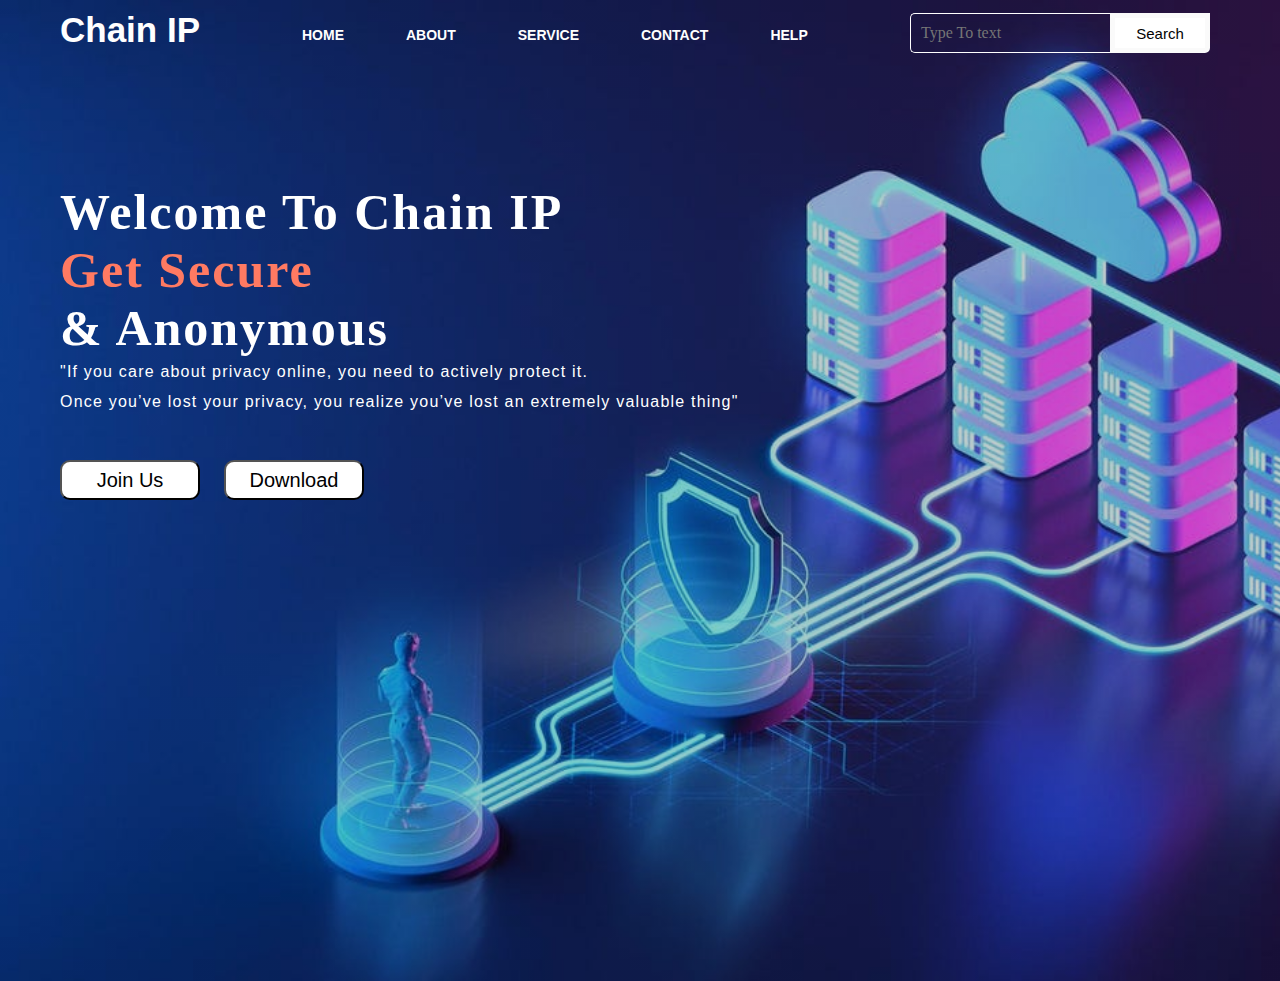
<file: Index.html>
<!DOCTYPE html>
<html lang="en">
<head>
    <meta name="viewport"content="width=device-width,initial-scale=1.0"/>
    <title>Chain IP:Home</title>
    <link rel="stylesheet" href="style.css">
</head>
<body>
    <div class="main">
        <div class="navbar">
            <div class="icon">
                <h2 class="logo">Chain IP</h2>
            </div>

            <div class="menu">
                <ul>
                    <li><a href="#">HOME</a></li>
                    <li><a href="#">ABOUT</a></li>
                    <li><a href="#">SERVICE</a></li>
                    <li><a href="#">CONTACT</a></li>
                    <li><a href="#">HELP</a></li>
                </ul>
            </div>

        <div class="search">
                <input class="srch" type="search"  name="" placeholder="Type To text">
                <a href="#"><button class="btn">Search</button></a>
        </div>

            
    </div>

    <div class="content">
        <h1>Welcome To Chain IP<br><span>Get Secure</span><br>& Anonymous</h1>
        <p class="par">"If you care about privacy online, you need to actively protect it. <br>Once you’ve lost your privacy, you realize you’ve lost an extremely valuable thing"</p>
            <br><button class="cn"><a href="#">Join Us</a></button>
            <span><button class="cn2"><a href="App/ChainIP.apk">Download</a></button>
    </div>
    
</div>
</body>
</html>
</file>
<file: style.css>
*{
    margin: 0; 
    padding: 0;
}
     
.main{
    width: 100%;
    background: linear-gradient(to top, rgba(0,0,0,0.2)50%,rgba(0,0,0,0.2)50%), url(chainip.jpg);
    background-position: center;
    background-size: contain;
    background-size: cover;
    height: 109vh;
    
}

.navbar{
   width: 1200px;
   height: 75px;
   margin: auto;
}

.icon{
    width: 200px;
    float: left;
    height: 70px;
}

.logo{
    color: rgb(255, 255, 255);
    font-size: 35px;
    font-family: Arial;
    padding-left: 20px;
    float: left;
    padding-top: 10px;

}

.menu{
    width: 400px;
    float: left;
    height: 70px;
}

ul{
    float: left;
    display: flex;
    justify-content: center;
    align-items: center;
}

ul li{
    list-style: none;
    margin-left: 62px;
    margin-top: 27px;
    font-size: 14px;
}

ul li a{
    text-decoration: none;
    color: #fff;
    font-family: Arial;
    font-weight: bold;
    transition: 0.4s ease-in-out;
}

ul li a:hover{
    color:rgb(8, 248, 216);
}

.search{
    width: 330px;
    float: left;
    margin-left: 270px;
}


.srch{
    font-family: 'Times New Roman';
    width: 200px;
    height: 40px;
    background: transparent;
    border: 1px solid rgb(255, 255, 255);
    margin-top: 13px;
    color: rgb(255, 249, 249);
    border-right: none;
    font-size: 16px;
    float: left;
    padding: 10px;
    border-bottom-left-radius: 5px;
    border-top-left-radius: 5px;

}

.btn{
    width: 100px;
    height: 40px;
    background: #fff;
    border: 5px solid rgb(250, 250, 250);
    margin-top: 13px;
    color: rgb(3, 3, 3);
    font-size: 15px;
    border-bottom-right-radius: 5px;
    border-bottom-right-radius: 5px;
}

.btn:focus{
    outline: none;
}

.srch:focus{
    outline: none;
}

.content{
    width: 1200px;
    height: auto;
    margin: auto;
    color: #fff;
    position: relative;
}

.content .par{
    padding-left: 20px;
    padding-bottom: 25px;
    font-family: Arial;
    letter-spacing: 1.2px;
    line-height: 30px;
}
.content h1{
    font-family: 'Times New Roman';
    font-size: 50px;
    padding-left: 20px;
    margin-top: 9%;
    letter-spacing: 2px;
}

.content .cn{
    width: 140px;
    height: 40px;
    color: #fff;
    font-size: 20px;
    background:#fff;
    margin-bottom: 10px;
    margin-left: 20px;
    border-radius: 10px;
    cursor: pointer;
}

.content .cn a{
    text-decoration: none;
    color: #000;
    transition: .3s ease;
}

.cn:hover{
    background-color: rgb(64, 250, 234);
}

.content span{
    color: #ff7a62;   
}

.cn2{
    width: 140px;
    height: 40px;
    color: #fff;
    font-size: 20px;
    background:#fff;
    margin-bottom: 10px;
    margin-left: 20px;
    border-radius: 10px;
    cursor: pointer;
}

.cn2 a{
    text-decoration: none;
    color: #000;
    transition: .3s ease;
}
</file>
